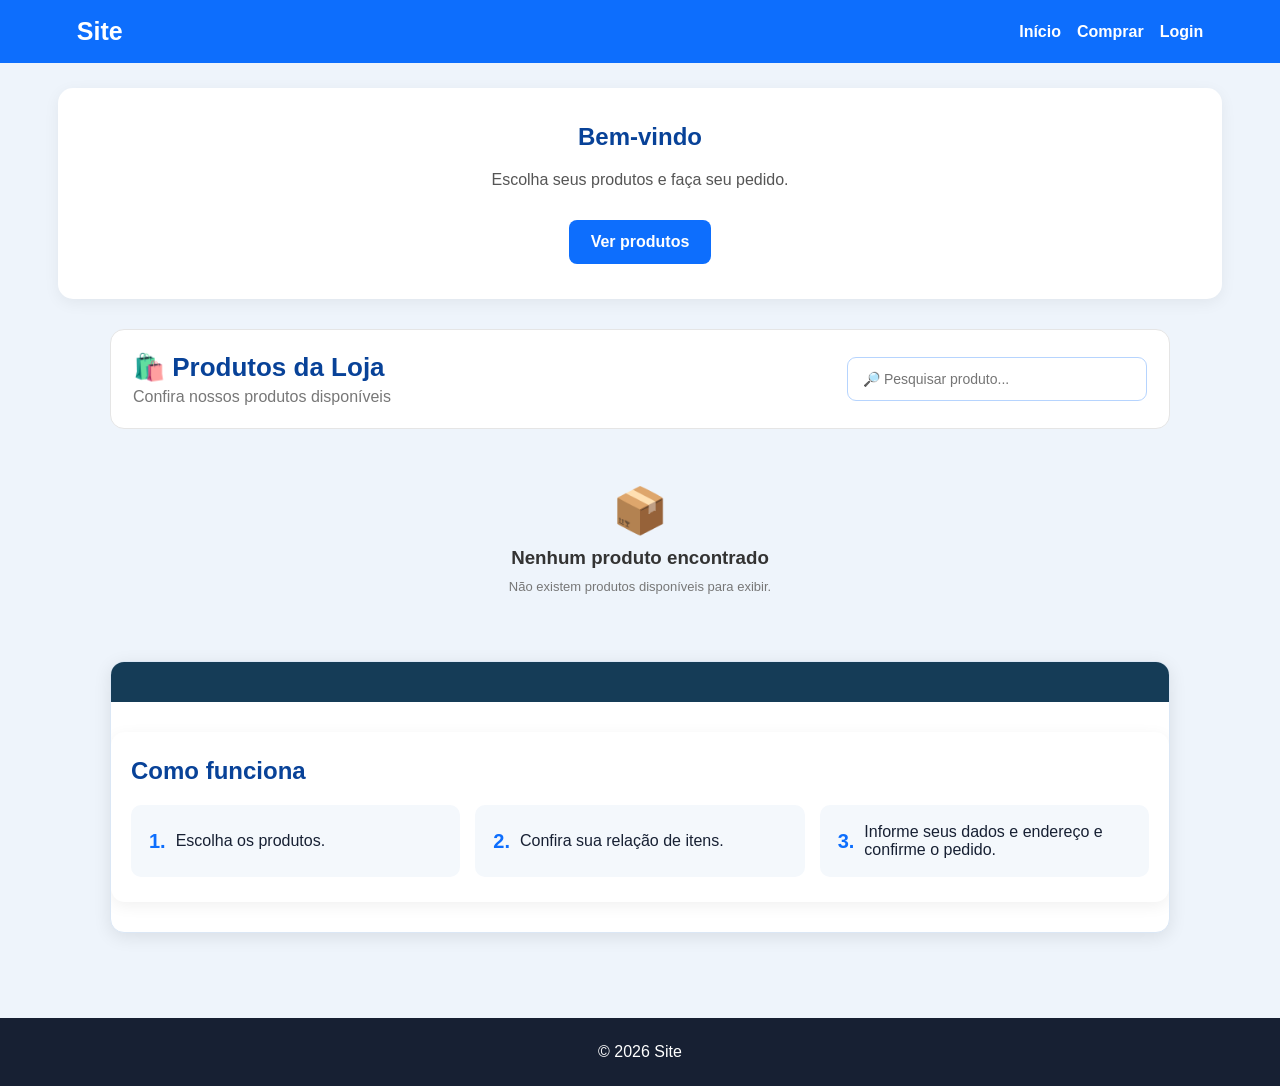
<file: site offical/index.html>
<!DOCTYPE html>
<html lang="pt-BR">
<head>
    <meta charset="UTF-8">
    <meta name="viewport" content="width=device-width, initial-scale=1.0">
    <title>Site</title>
    <link rel="stylesheet" href="site.css">
</head>
<body>

<header class="cabecalho">
    <h1>Site</h1>
    <nav>
        <a href="index.html">Início</a>
        <a href="comprar.html">Comprar</a>
        <a href="login.html">Login</a>
    </nav>
</header>

<main>
    <section class="hero">
        <h2>Bem-vindo</h2>
        <p>Escolha seus produtos e faça seu pedido.</p>
        <a class="botao" href="#produtos">Ver produtos</a>
    </section>

    <section class="loja-container" id="produtos">
        <section class="area-produtos">
            <div class="cabecalho-produtos">
                <div>
                    <h2>🛍️ Produtos da Loja</h2>
                    <p>Confira nossos produtos disponíveis</p>
                </div>
                <div class="pesquisa-produtos">
                    <input type="text" id="pesquisaProdutosLoja" placeholder="🔎 Pesquisar produto..." autocomplete="off">
                </div>
            </div>

            <div id="listaProdutosLoja" class="lista-produtos-loja"></div>
        </section>

        <section class="relacao-itens">
            <div class="titulo-relacao">
                <div>
                    
                </div>
            </div>


    <section class="informacoes">
        <h2>Como funciona</h2>
        <div class="grade-info">
            <article><strong>1.</strong><span>Escolha os produtos.</span></article>
            <article><strong>2.</strong><span>Confira sua relação de itens.</span></article>
            <article><strong>3.</strong><span>Informe seus dados e endereço e confirme o pedido.</span></article>
        </div>
    </section>
</main>

<footer>© 2026 Site</footer>

<script src="produtos-loja.js"></script>
</body>
</html>
</file>
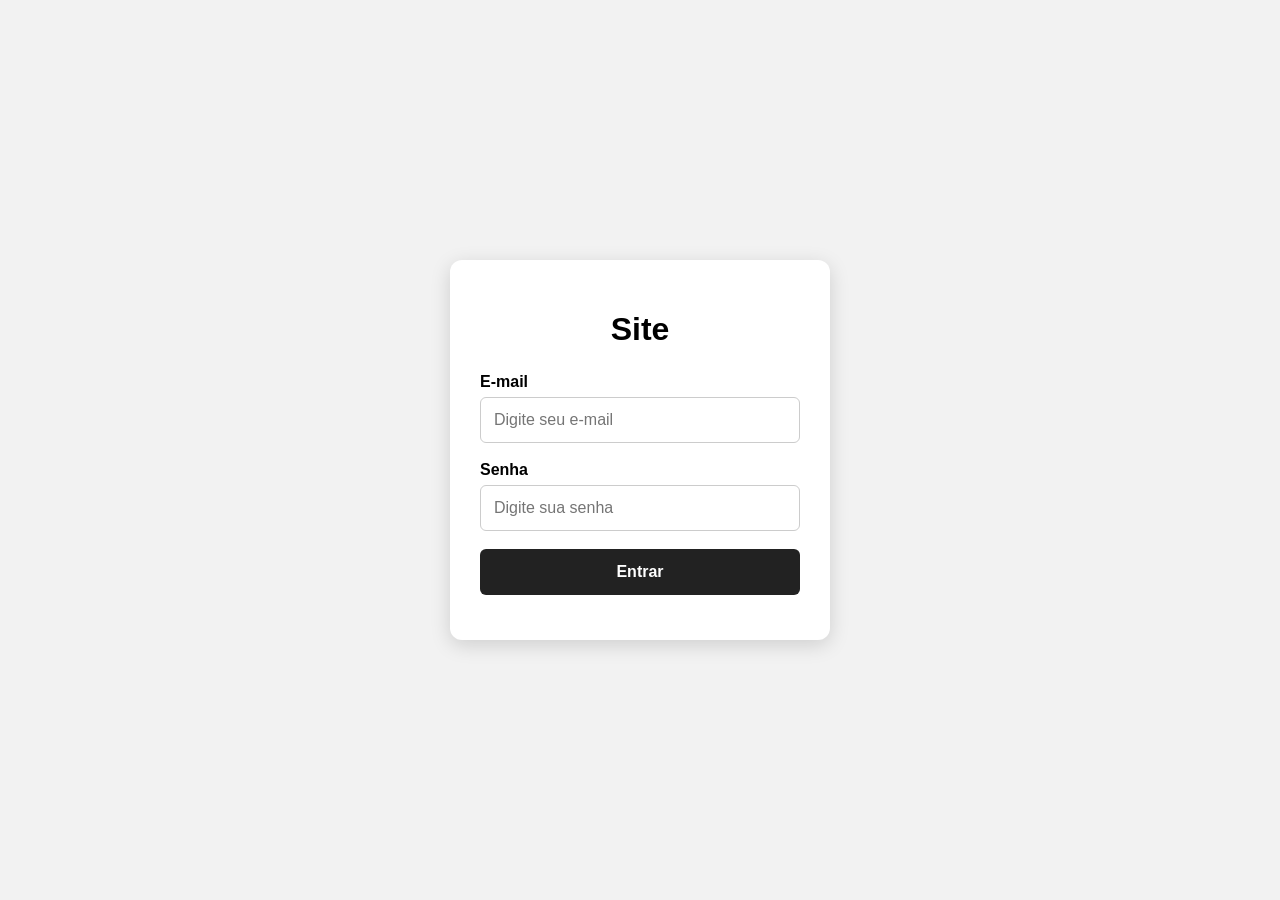
<file: site offical/admin.html>
<!DOCTYPE html>
<html lang="pt-BR">

<head>

    <meta charset="UTF-8">

    <meta
        name="viewport"
        content="width=device-width, initial-scale=1.0"
    >

    <title>Gerenciador de Estoque - Site</title>

    <style>

        * {
            box-sizing: border-box;
        }

        body {
            margin: 0;
            font-family: Arial, sans-serif;
            background: #f3f3f3;
            color: #222;
        }

        header {
            background: #222;
            color: white;
            padding: 20px;
        }

        header h1 {
            margin: 0;
        }

        .container {
            width: 95%;
            max-width: 1200px;
            margin: 25px auto;
        }

        .resumo {
            display: grid;
            grid-template-columns:
                repeat(auto-fit, minmax(200px, 1fr));
            gap: 15px;
            margin-bottom: 25px;
        }

        .resumo-card {
            background: white;
            padding: 20px;
            border-radius: 10px;
            box-shadow: 0 2px 8px rgba(0,0,0,.08);
        }

        .resumo-card h3 {
            margin-top: 0;
            color: #666;
        }

        .resumo-card strong {
            font-size: 28px;
        }

        .card {
            background: white;
            padding: 25px;
            border-radius: 10px;
            margin-bottom: 25px;
            box-shadow: 0 2px 8px rgba(0,0,0,.08);
        }

        .card h2 {
            margin-top: 0;
        }

        .form-grid {
            display: grid;
            grid-template-columns:
                repeat(auto-fit, minmax(220px, 1fr));
            gap: 15px;
        }

        .campo {
            display: flex;
            flex-direction: column;
        }

        .campo label {
            font-weight: bold;
            margin-bottom: 6px;
        }

        .campo input,
        .campo textarea {
            padding: 11px;
            border: 1px solid #ccc;
            border-radius: 6px;
            font-size: 15px;
            font-family: Arial, sans-serif;
        }

        .campo input:focus,
        .campo textarea:focus {
            outline: none;
            border-color: #155f91;
        }

        .campo textarea {
            resize: vertical;
            min-height: 90px;
        }

        .botoes {
            display: flex;
            gap: 10px;
            margin-top: 20px;
            flex-wrap: wrap;
        }

        button {
            border: none;
            border-radius: 6px;
            padding: 11px 18px;
            font-weight: bold;
            cursor: pointer;
        }

        button:hover {
            opacity: .85;
        }

        .btn-salvar {
            background: #222;
            color: white;
        }

        .btn-limpar {
            background: #ddd;
            color: #222;
        }

        .btn-editar {
            background: #444;
            color: white;
        }

        .btn-excluir {
            background: #b00020;
            color: white;
        }

        #mensagem {
            margin-top: 15px;
            font-weight: bold;
        }

        /* PRODUTOS */

        .produtos {
            display: grid;
            grid-template-columns:
                repeat(auto-fill, minmax(260px, 1fr));
            gap: 20px;
        }

        .produto {
            border: 1px solid #ddd;
            border-radius: 10px;
            overflow: hidden;
            background: white;
        }

        .produto-imagem {
            width: 100%;
            height: 180px;
            object-fit: cover;
            background: #eee;
        }

        .produto-sem-imagem {
            height: 180px;
            display: flex;
            align-items: center;
            justify-content: center;
            background: #eee;
            color: #777;
            font-size: 18px;
        }

        .produto-info {
            padding: 15px;
        }

        .produto-info h3 {
            margin-top: 0;
        }

        .preco {
            font-size: 20px;
            font-weight: bold;
        }

        .estoque {
            margin-top: 8px;
            font-weight: bold;
        }

        .estoque-baixo {
            color: #b00020;
        }

        .estoque-ok {
            color: #168000;
        }

        .observacao {
            margin-top: 10px;
            padding: 10px;
            background: #f5f5f5;
            border-radius: 6px;
            font-size: 14px;
        }

        .produto-botoes {
            display: flex;
            gap: 8px;
            margin-top: 15px;
        }

        .produto-botoes button {
            flex: 1;
        }

        .vazio {
            text-align: center;
            color: #777;
            padding: 30px;
        }

        /* RELAÇÃO */

        .cabecalho-relacao-produtos {
            display: flex;
            justify-content: space-between;
            align-items: center;
            gap: 20px;
            margin-bottom: 20px;
        }

        .cabecalho-relacao-produtos h2 {
            margin: 0 0 6px;
        }

        .cabecalho-relacao-produtos p {
            margin: 0;
            color: #777;
            font-size: 14px;
        }

        .acoes-relacao-produtos {
            display: flex;
            align-items: center;
            gap: 10px;
            flex: 1;
            justify-content: flex-end;
        }

        #pesquisaProduto {
            width: 100%;
            max-width: 500px;
            padding: 12px;
            border: 1px solid #ccc;
            border-radius: 6px;
            font-size: 14px;
            outline: none;
        }

        #pesquisaProduto:focus {
            border-color: #155f91;
        }

        #btnImprimirProdutos {
            background: #222;
            color: white;
            white-space: nowrap;
        }

        .relacao-produtos {
            width: 100%;
            overflow-x: auto;
        }

        .tabela-relacao-produtos {
            width: 100%;
            border-collapse: collapse;
        }

        .tabela-relacao-produtos th {
            background: #153c57;
            color: white;
            padding: 13px;
            text-align: left;
            white-space: nowrap;
        }

        .tabela-relacao-produtos td {
            padding: 12px;
            border-bottom: 1px solid #ddd;
            vertical-align: middle;
        }

        .tabela-relacao-produtos tr:hover {
            background: #f7f7f7;
        }

        .quantidade-estoque {
            font-weight: bold;
            text-align: center;
        }

        .situacao-disponivel {
            color: #168000;
            font-weight: bold;
        }

        .situacao-estoque-baixo {
            color: #c77700;
            font-weight: bold;
        }

        .situacao-sem-estoque {
            color: #b00020;
            font-weight: bold;
        }

        .relacao-vazia {
            text-align: center;
            padding: 45px 20px;
            border: 1px dashed #ccc;
            border-radius: 8px;
            color: #777;
        }

        .relacao-vazia-icone {
            font-size: 45px;
            margin-bottom: 10px;
        }

        .relacao-vazia h3 {
            margin: 0 0 8px;
            color: #333;
        }

        .relacao-vazia p {
            margin: 0;
        }

        /* IMPRESSÃO */

        @media print {

            body {
                background: white;
            }

            header {
                background: white;
                color: black;
                padding: 0;
                margin-bottom: 20px;
            }

            .container {
                width: 100%;
                max-width: none;
                margin: 0;
            }

            .resumo,
            #formularioProduto,
            .produtos,
            .acoes-relacao-produtos,
            .btn-editar,
            .btn-excluir {
                display: none !important;
            }

            .card {
                box-shadow: none;
                border: none;
                padding: 0;
                margin: 0;
            }

            .cabecalho-relacao-produtos {
                display: block;
                text-align: center;
                margin-bottom: 20px;
            }

            .cabecalho-relacao-produtos p {
                display: none;
            }

            .relacao-produtos {
                overflow: visible;
            }

            .tabela-relacao-produtos {
                width: 100%;
            }
        }

        /* CELULAR */

        @media (max-width: 700px) {

            .container {
                width: 94%;
            }

            .cabecalho-relacao-produtos {
                flex-direction: column;
                align-items: stretch;
            }

            .acoes-relacao-produtos {
                flex-direction: column;
                align-items: stretch;
            }

            #pesquisaProduto {
                max-width: none;
            }

            #btnImprimirProdutos {
                width: 100%;
            }

            .tabela-relacao-produtos {
                min-width: 700px;
            }
        }

        /* ==========================================
           PEDIDOS DOS CLIENTES
        ========================================== */
        .pedidos-admin { display:grid; gap:18px; }
        .acoes-pedidos { display:flex; justify-content:flex-end; gap:10px; flex-wrap:wrap; margin-bottom:18px; }
        .btn-atualizar-pedidos { background:#0d6efd; color:#fff; }
        .btn-apagar-pedidos { background:#b00020; color:#fff; }
        .pedido { background:#fff; border:1px solid #e1e7ef; border-left:5px solid #0d6efd; border-radius:14px; padding:20px; box-shadow:0 4px 16px rgba(0,0,0,.06); }
        .pedido-topo { display:flex; justify-content:space-between; align-items:flex-start; gap:15px; flex-wrap:wrap; padding-bottom:12px; border-bottom:1px solid #e5e7eb; }
        .pedido-topo h3 { margin:0; color:#084298; }
        .pedido-topo p { margin:7px 0 0; color:#555; }
        .status { display:inline-flex; align-items:center; padding:7px 12px; border-radius:999px; background:#fff3cd; color:#856404; font-weight:bold; }
        .grid { display:grid; grid-template-columns:repeat(2,minmax(0,1fr)); gap:16px; margin-top:16px; }
        .bloco { background:#f7f9fc; border:1px solid #e6ebf1; border-radius:10px; padding:15px; }
        .bloco h4 { margin:0 0 10px; color:#084298; }
        .bloco p { margin:7px 0; line-height:1.45; }
        .produto-linha { display:flex; justify-content:space-between; gap:15px; padding:9px 0; border-bottom:1px solid #ddd; }
        .produto-linha:last-child { border-bottom:0; }
        .total { display:flex; justify-content:flex-end; gap:8px; margin-top:14px; font-size:20px; color:#084298; }
        .observacao { white-space:pre-wrap; line-height:1.5; }
        .vazio { text-align:center; background:#f7f9fc; border:1px dashed #cbd5e1; padding:40px; border-radius:12px; color:#777; }
        @media (max-width:700px) { .grid { grid-template-columns:1fr; } .acoes-pedidos { justify-content:stretch; } .acoes-pedidos button { width:100%; } }

    </style>

</head>

<body>

<header>

    <h1>
        Gerenciador de Estoque
    </h1>

</header>

<main class="container">

    <!-- RESUMO -->

    <section class="resumo">

        <div class="resumo-card">

            <h3>
                Produtos
            </h3>

            <strong id="totalProdutos">
                0
            </strong>

        </div>

        <div class="resumo-card">

            <h3>
                Unidades em estoque
            </h3>

            <strong id="totalEstoque">
                0
            </strong>

        </div>

        <div class="resumo-card">

            <h3>
                Valor do estoque
            </h3>

            <strong id="valorEstoque">
                R$ 0,00
            </strong>

        </div>

    </section>


    <!-- FORMULÁRIO -->

    <section
        class="card"
        id="formularioProduto"
    >

        <h2 id="tituloFormulario">
            Adicionar produto
        </h2>

        <form id="formProduto">

            <input
                type="hidden"
                id="produtoId"
            >

            <div class="form-grid">

                <div class="campo">

                    <label for="nomeProduto">
                        Nome do produto
                    </label>

                    <input
                        type="text"
                        id="nomeProduto"
                        placeholder="Ex.: Caixa de Papelão"
                        required
                    >

                </div>

                <div class="campo">

                    <label for="precoProduto">
                        Preço
                    </label>

                    <input
                        type="number"
                        id="precoProduto"
                        min="0"
                        step="0.01"
                        placeholder="0,00"
                        required
                    >

                </div>

                <div class="campo">

                    <label for="estoqueProduto">
                        Estoque
                    </label>

                    <input
                        type="number"
                        id="estoqueProduto"
                        min="0"
                        step="1"
                        placeholder="0"
                        required
                    >

                </div>

                <div class="campo">

                    <label for="imagemProduto">
                        Imagem
                    </label>

                    <input
                        type="text"
                        id="imagemProduto"
                        placeholder="exemplo.jpg"
                    >

                </div>

                <div
                    class="campo"
                    style="grid-column:1 / -1;"
                >

                    <label for="observacaoProduto">
                        Observação
                    </label>

                    <textarea
                        id="observacaoProduto"
                        placeholder="Digite uma observação sobre o produto..."
                    ></textarea>

                </div>

            </div>

            <div class="botoes">

                <button
                    type="submit"
                    class="btn-salvar"
                >
                    💾 Salvar produto
                </button>

                <button
                    type="button"
                    class="btn-limpar"
                    id="btnLimpar"
                >
                    🧹 Limpar
                </button>

            </div>

            <div id="mensagem"></div>

        </form>

    </section>


    <!-- PRODUTOS CADASTRADOS -->

    <section class="card">

        <h2>
            📦 Produtos cadastrados
        </h2>

        <div
            id="listaProdutos"
            class="produtos"
        ></div>

    </section>


    <!-- RELAÇÃO -->

    <section
        class="card"
        id="secaoRelacaoProdutos"
    >

        <div class="cabecalho-relacao-produtos">

            <div>

                <h2>
                    📋 Relação de Produtos da Loja
                </h2>

                <p>
                    Produtos cadastrados no estoque
                </p>

            </div>

            <div class="acoes-relacao-produtos">

                <input
                    type="text"
                    id="pesquisaProduto"
                    placeholder="🔎 Pesquisar produto..."
                    autocomplete="off"
                >

                <button
                    type="button"
                    id="btnImprimirProdutos"
                    class="btn-salvar"
                >
                    🖨️ Imprimir relação
                </button>

            </div>

        </div>

        <div
            id="relacaoProdutos"
            class="relacao-produtos"
        ></div>

    </section>


    <!-- ==========================================
         PEDIDOS DOS CLIENTES
    ========================================== -->
    <section class="card" id="secaoPedidos">
        <div class="cabecalho-relacao-produtos">
            <div>
                <h2>🛒 Pedidos dos clientes</h2>
                <p>Veja produtos, cliente, endereço, pagamento e observações.</p>
            </div>
        </div>

        <div class="acoes-pedidos">
            <button type="button" id="atualizar" class="btn-atualizar-pedidos">🔄 Atualizar pedidos</button>
            <button type="button" id="limpar" class="btn-apagar-pedidos">🗑️ Apagar todos os pedidos</button>
        </div>

        <div id="listaPedidos" class="pedidos-admin"></div>
    </section>

</main>

<script src="estoque.js"></script>
<script src="admin.js"></script>

</body>

</html>
</file>
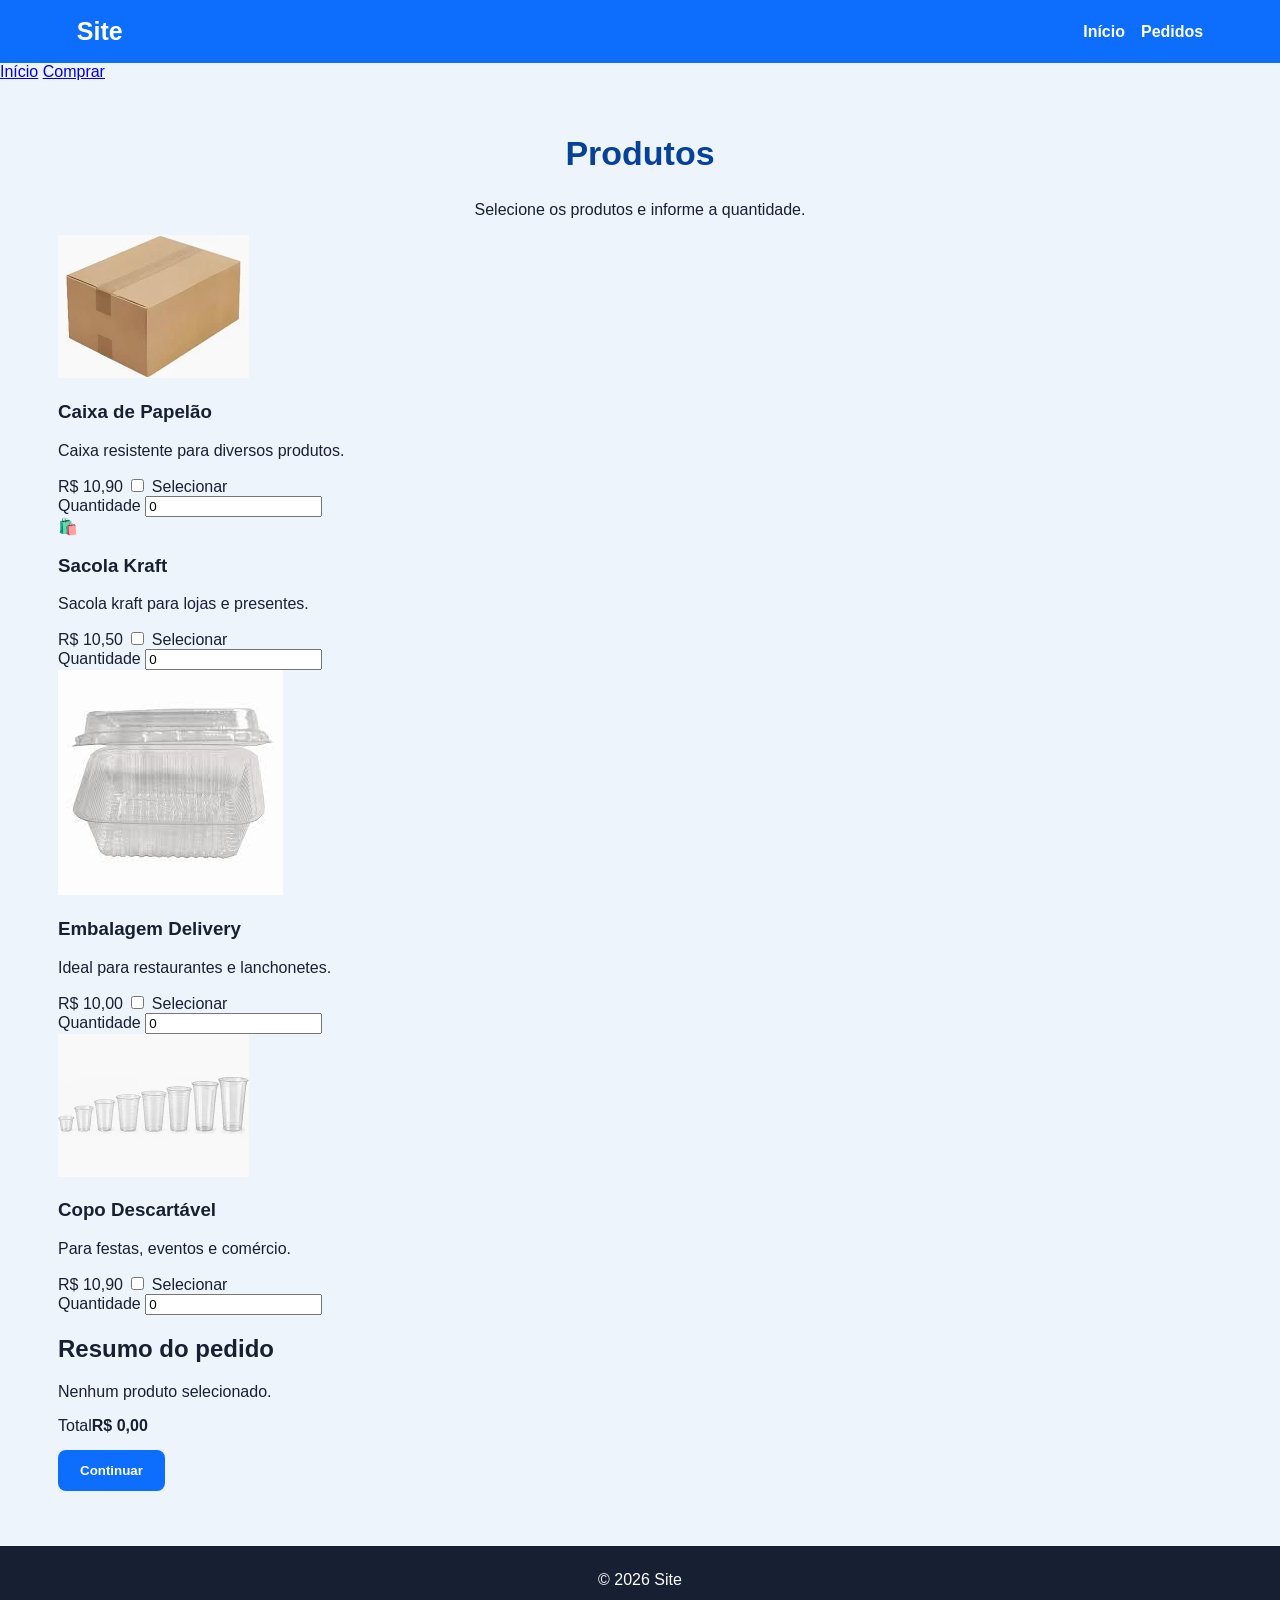
<file: site offical/comprar.html>
<!DOCTYPE html>
<html lang="pt-BR">
<head>
<meta charset="UTF-8">
<meta name="viewport" content="width=device-width, initial-scale=1.0">
<title>Site</title>
<link rel="stylesheet" href="comprar.css">
</head>
<body>
<header class="cabecalho">
  <h1>Site</h1>
  <nav><a href="index.html">Início</a><a href="admin.html">Pedidos</a></nav>
</header><header>
  <nav>

    
            <a href="index.html">Início</a>
            <a href="comprar.html">Comprar</a>

            <!-- NÃO COLOCAR PEDIDOS AQUI -->
        </nav>
</header>

<main>
<section class="titulo">
  <h2>Produtos</h2>
  <p>Selecione os produtos e informe a quantidade.</p>
</section>

<section id="produtos" class="produtos"></section>

<section class="resumo">
  <h2>Resumo do pedido</h2>
  <div id="listaResumo"><p class="vazio">Nenhum produto selecionado.</p></div>
  <div class="total"><span>Total</span><strong>R$ <span id="total">0,00</span></strong></div>
  <button id="continuar" class="botao" type="button">Continuar</button>
</section>
</main>
<footer>© 2026 Site</footer>
<script src="comprar.js"></script>
</body><header class="topo">
    <div class="container topo-conteudo">

            <!-- NÃO COLOCAR PEDIDOS AQUI -->
        </nav>

    </div>
</header><body></body>
</html>
</file>
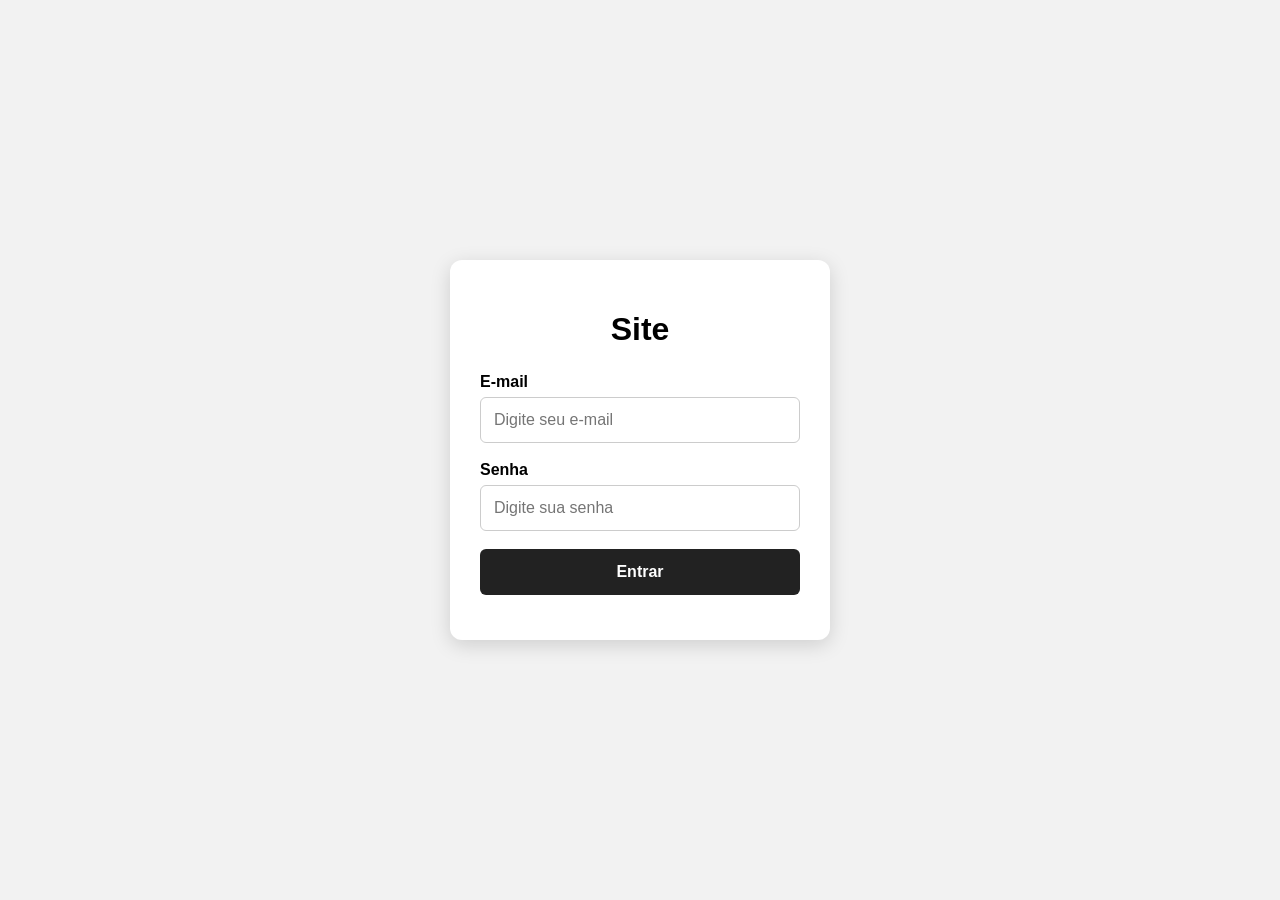
<file: site offical/estoque.html>
<!DOCTYPE html>
<html lang="pt-BR">
<head><meta charset="UTF-8"><meta name="viewport" content="width=device-width,initial-scale=1.0"><title>Site</title></head>
<body>
<script>window.location.href="admin.html";</script>
<p>Redirecionando...</p>
</body>
</html>
</file>
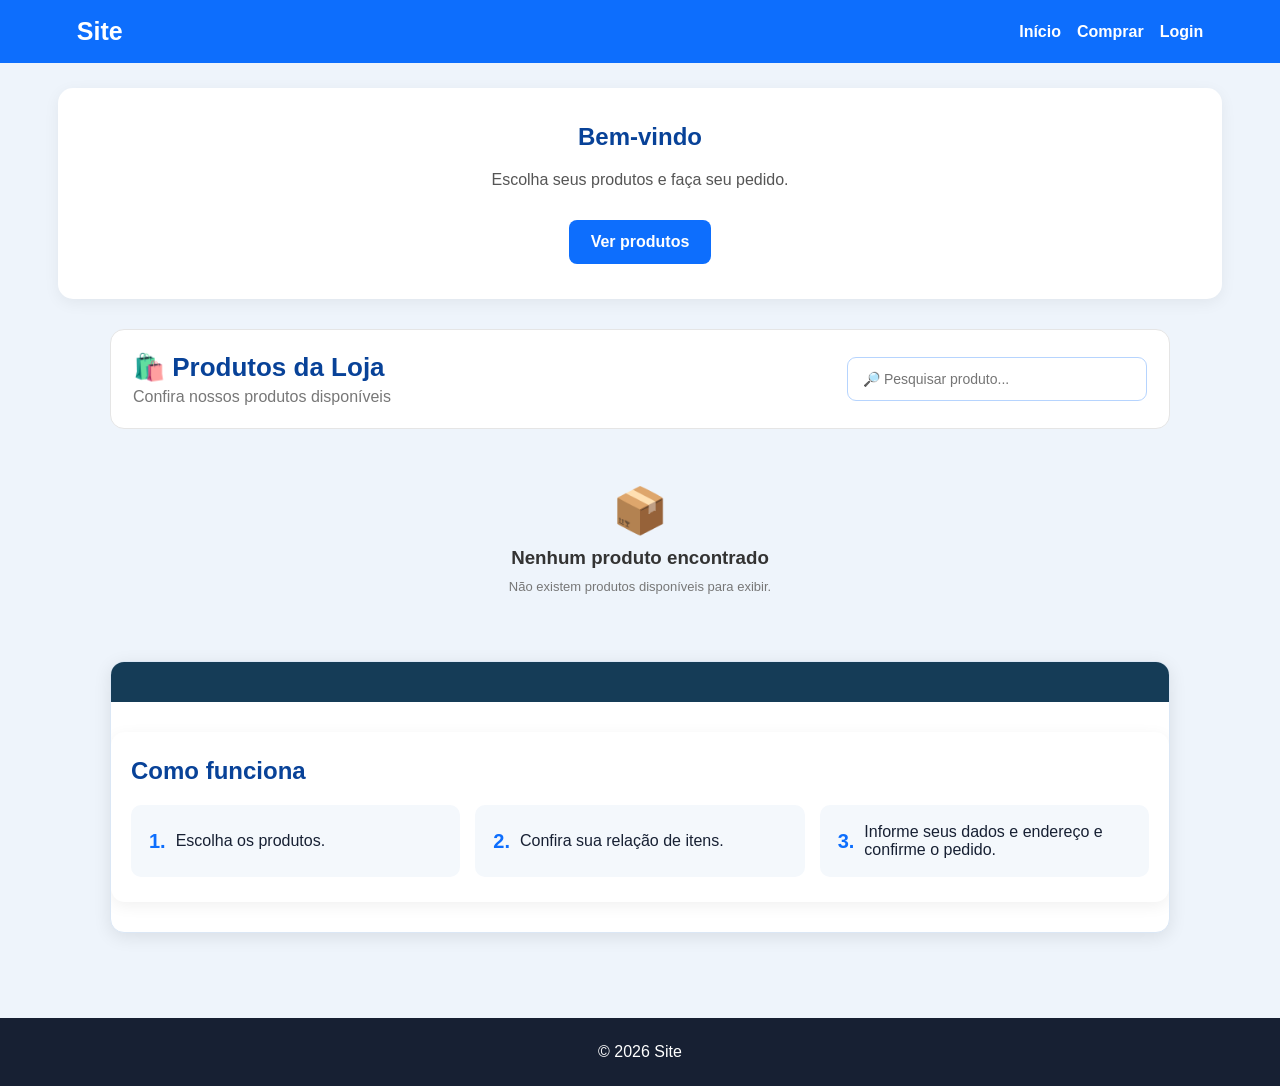
<file: site offical/finalizacao.html>
<!DOCTYPE html>
<html lang="pt-BR">
<head>
<meta charset="UTF-8">
<meta name="viewport" content="width=device-width, initial-scale=1.0">
<title>Site</title>
<link rel="stylesheet" href="finalizacao.css">
</head>
<body>
<header class="cabecalho">
  <h1>Site</h1>
  <a href="comprar.html">← Voltar</a>
</header>

<main>
<section class="card">
  <h2>Finalizar pedido</h2>
  <p>Preencha os dados para entrega.</p>

  <form id="pedidoForm">
    <label>Nome completo<input id="nome" required></label>
    <label>Telefone<input id="telefone" required></label>
    <label>Endereço<input id="endereco" required placeholder="Rua, avenida..."></label>
    <div class="duas-colunas">
      <label>Número<input id="numero" required></label>
      <label>Complemento<input id="complemento"></label>
    </div>
    <div class="duas-colunas">
      <label>Bairro<input id="bairro" required></label>
      <label>Cidade<input id="cidade" required></label>
    </div>
    <label>CEP<input id="cep" inputmode="numeric"></label>
    <label>Observação do pedido<textarea id="observacao" rows="4" placeholder="Ex.: deixar na portaria..."></textarea></label>

    <fieldset>
      <legend>Forma de pagamento</legend>
      <label class="radio"><input type="radio" name="pagamento" value="Pix" required> Pix</label>
      <label class="radio"><input type="radio" name="pagamento" value="Dinheiro"> Dinheiro</label>
      <label class="radio"><input type="radio" name="pagamento" value="Cartão"> Cartão</label>
    </fieldset>

    <div id="resumoFinal" class="resumo-final"></div>
    <button class="botao" type="submit">Confirmar pedido</button>
  </form>
</section>
</main>
<footer>© 2026 Site</footer>
<script src="finalizacao.js"></script>
</body>
</html>
</file>
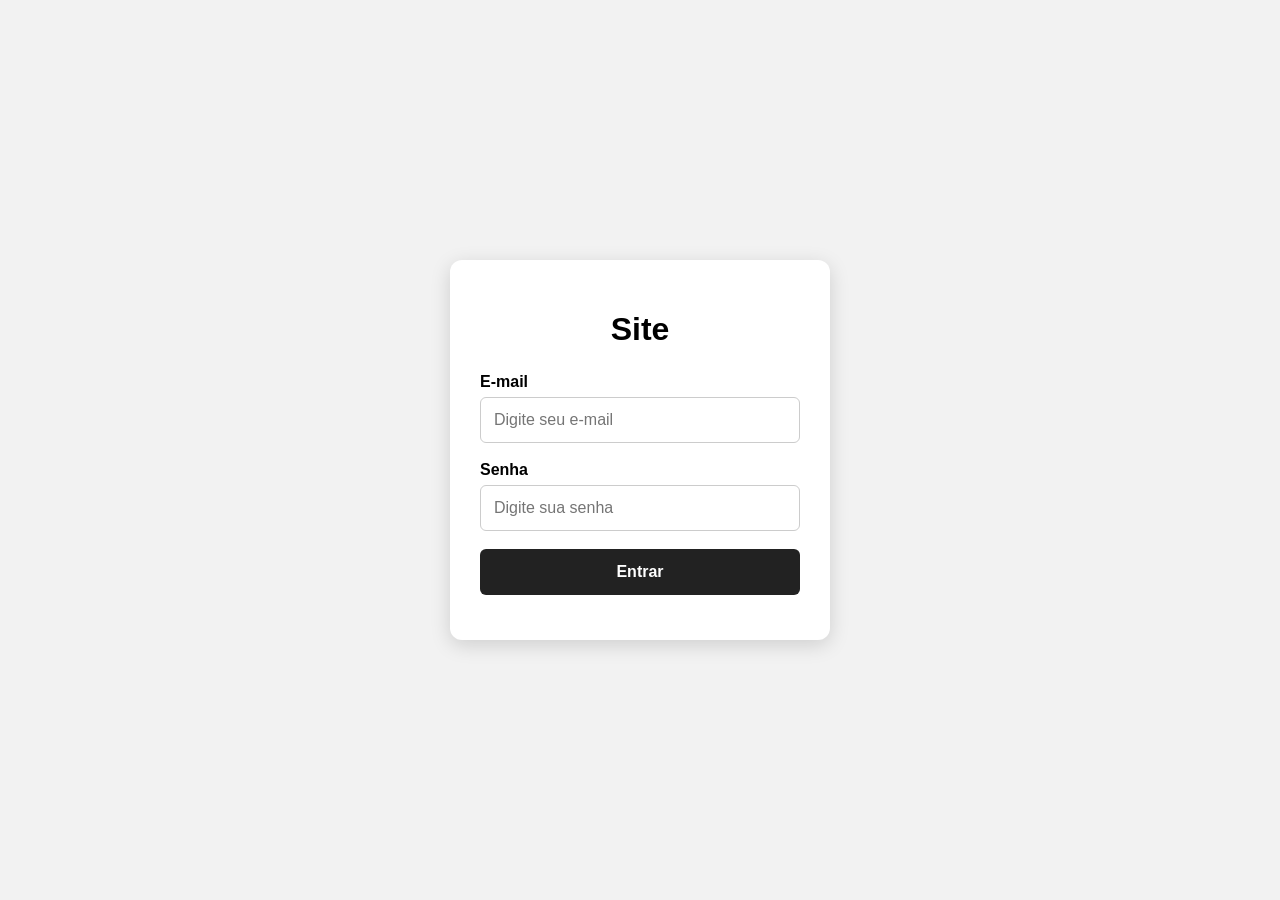
<file: site offical/login.html>
<!DOCTYPE html>
<html lang="pt-BR">
<head>
    <meta charset="UTF-8">
    <meta name="viewport" content="width=device-width, initial-scale=1.0">

    <title>Login - Site</title>

    <style>
        * {
            box-sizing: border-box;
        }

        body {
            margin: 0;
            min-height: 100vh;
            font-family: Arial, sans-serif;
            background: #f2f2f2;

            display: flex;
            justify-content: center;
            align-items: center;
        }

        .login {
            width: 90%;
            max-width: 380px;
            background: white;
            padding: 30px;
            border-radius: 12px;
            box-shadow: 0 5px 20px rgba(0,0,0,.15);
        }

        h1 {
            text-align: center;
            margin-bottom: 25px;
        }

        label {
            display: block;
            margin-bottom: 6px;
            font-weight: bold;
        }

        input {
            width: 100%;
            padding: 13px;
            margin-bottom: 18px;
            border: 1px solid #ccc;
            border-radius: 6px;
            font-size: 16px;
        }

        button {
            width: 100%;
            padding: 14px;
            border: 0;
            border-radius: 6px;
            background: #222;
            color: white;
            font-size: 16px;
            font-weight: bold;
            cursor: pointer;
        }

        button:hover {
            background: #444;
        }

        #mensagem {
            text-align: center;
            margin-top: 15px;
            font-weight: bold;
        }
    </style>
</head>

<body>

<div class="login">

    <h1>Site</h1>

    <form id="loginForm">

        <label for="email">E-mail</label>

        <input
            type="email"
            id="email"
            placeholder="Digite seu e-mail"
            required
        >

        <label for="senha">Senha</label>

        <input
            type="password"
            id="senha"
            placeholder="Digite sua senha"
            required
        >

        <button type="submit">
            Entrar
        </button>

        <div id="mensagem"></div>

    </form>

</div>


<script>

document.getElementById("loginForm").addEventListener("submit", function(event) {

    event.preventDefault();

    const email = document.getElementById("email").value.trim().toLowerCase();
    const senha = document.getElementById("senha").value.trim();

    const mensagem = document.getElementById("mensagem");


    // =====================================
    // LOGIN ADMINISTRADOR
    // =====================================

    if (
        email === "admin@shalom.com" &&
        senha === "123456"
    ) {

        localStorage.clear();

        localStorage.setItem(
            "tipoUsuario",
            "admin"
        );

        localStorage.setItem(
            "usuarioLogado",
            "admin@shalom.com"
        );

        localStorage.setItem(
            "nomeUsuario",
            "Administrador"
        );

        // Abre o painel
        window.location.href = "./admin.html";

        return;
    }


    // =====================================
    // LOGIN CLIENTE
    // =====================================

    let usuarios = [];

    try {

        usuarios = JSON.parse(
            localStorage.getItem("usuariosShalom")
        ) || [];

    } catch (erro) {

        usuarios = [];

    }


    const cliente = usuarios.find(function(usuario) {

        return (
            usuario.email &&
            usuario.senha &&
            usuario.email.toLowerCase() === email &&
            usuario.senha === senha
        );

    });


    if (cliente) {

        localStorage.setItem(
            "tipoUsuario",
            "cliente"
        );

        localStorage.setItem(
            "usuarioLogado",
            cliente.email
        );

        localStorage.setItem(
            "usuarioNome",
            cliente.nome || "Cliente"
        );

        localStorage.setItem(
            "clienteNome",
            cliente.nome || "Cliente"
        );

        window.location.href = "./index.html";

        return;
    }


    // =====================================
    // LOGIN INCORRETO
    // =====================================

    mensagem.textContent =
        "E-mail ou senha incorretos.";

    mensagem.style.color = "red";

});

</script>

</body>
</html>
</file>
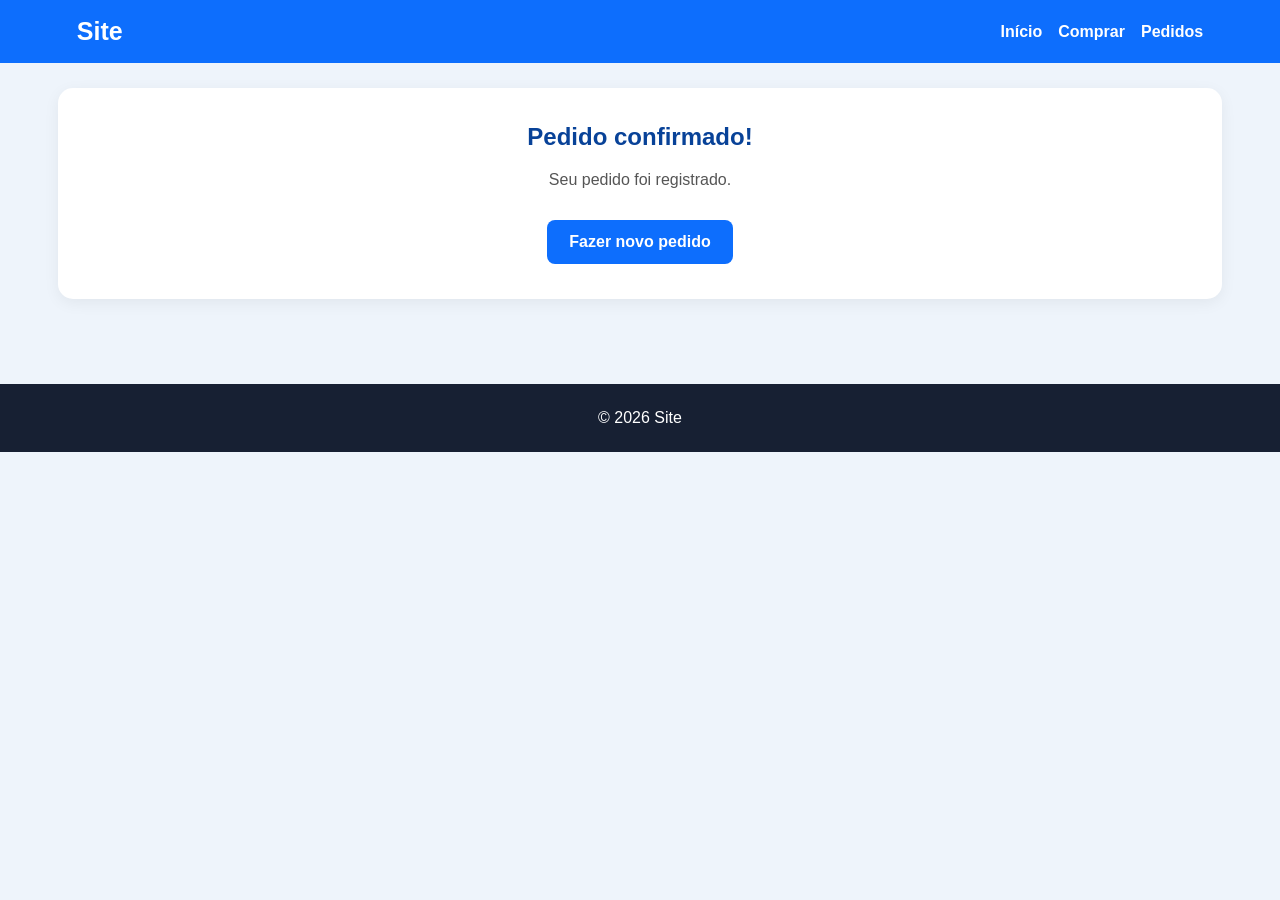
<file: site offical/pedido-confirmado.html>
<!DOCTYPE html>
<html lang="pt-BR">
<head><meta charset="UTF-8"><meta name="viewport" content="width=device-width,initial-scale=1.0"><title>Site</title><link rel="stylesheet" href="site.css"></head>
<body>
<header class="cabecalho"><h1>Site</h1><nav><a href="index.html">Início</a><a href="comprar.html">Comprar</a><a href="admin.html">Pedidos</a></nav></header>
<main><section class="hero"><h2>Pedido confirmado!</h2><p id="mensagem">Seu pedido foi registrado.</p><a class="botao" href="comprar.html">Fazer novo pedido</a></section></main>
<footer>© 2026 Site</footer>
<script>
try{
 const p=JSON.parse(localStorage.getItem("ultimoPedido")||"null");
 if(p) document.getElementById("mensagem").textContent="Pedido #"+p.id+" registrado com sucesso.";
}catch{}
</script>
</body>
</html>
</file>
<file: site offical/site.css>
* { box-sizing: border-box; }
html { scroll-behavior: smooth; }
body { margin: 0; font-family: Arial, sans-serif; background: #eef4fb; color: #172033; }

.cabecalho { width: 100%; background: #0d6efd; color: #fff; padding: 17px 6%; display: flex; align-items: center; justify-content: space-between; gap: 20px; }
.cabecalho h1 { margin: 0; font-size: 25px; }
.cabecalho nav { display: flex; align-items: center; gap: 16px; }
.cabecalho a { color: #fff; text-decoration: none; font-weight: bold; }
.cabecalho a:hover { text-decoration: underline; }

main { width: 100%; max-width: 1200px; margin: 0 auto; padding: 25px 18px; }
.hero { background: #fff; border-radius: 15px; padding: 35px; margin-bottom: 30px; text-align: center; box-shadow: 0 4px 16px rgba(0,0,0,.06); }
.hero h2 { margin-top: 0; color: #084298; }
.hero p { color: #555; }
.botao { display: inline-block; padding: 13px 22px; margin-top: 15px; border: 0; border-radius: 8px; background: #0d6efd; color: #fff; text-decoration: none; font-weight: bold; cursor: pointer; }
.botao:hover { background: #084298; }

.loja-container { width: 100%; max-width: 1100px; margin: 30px auto; padding: 0 20px; display: flex; flex-direction: column; gap: 30px; }
.area-produtos { width: 100%; min-width: 0; }
.cabecalho-produtos { width: 100%; background: #fff; padding: 22px; border-radius: 14px; border: 1px solid #e5e5e5; margin-bottom: 20px; display: flex; align-items: center; justify-content: space-between; gap: 20px; }
.cabecalho-produtos h2 { margin: 0 0 5px; font-size: 26px; color: #084298; }
.cabecalho-produtos p { margin: 0; color: #777; }
.pesquisa-produtos { width: 300px; max-width: 100%; flex-shrink: 0; }
.pesquisa-produtos input { width: 100%; padding: 13px 15px; border: 1px solid #b6d4fe; border-radius: 9px; font-size: 14px; outline: none; background: #fff; }
.pesquisa-produtos input:focus { border-color: #0d6efd; box-shadow: 0 0 0 2px rgba(13,110,253,.10); }

.lista-produtos-loja { width: 100%; display: grid; grid-template-columns: repeat(3, minmax(0, 1fr)); gap: 20px; align-items: stretch; }
.produto-card-loja { width: 100%; min-width: 0; background: #fff; border: 1px solid #dbe7f5; border-radius: 12px; overflow: hidden; display: flex; flex-direction: column; box-shadow: 0 3px 12px rgba(0,0,0,.07); transition: transform .2s, box-shadow .2s; }
.produto-card-loja:hover { transform: translateY(-3px); box-shadow: 0 7px 20px rgba(0,0,0,.12); }
.imagem-container-produto { width: 100%; height: 190px; background: #f5f5f5; display: flex; align-items: center; justify-content: center; overflow: hidden; flex-shrink: 0; }
.imagem-produto-loja { width: 100%; height: 100%; object-fit: contain; }
.sem-imagem-produto { font-size: 55px; color: #aaa; }
.produto-conteudo { padding: 16px; display: flex; flex-direction: column; flex: 1; }
.produto-conteudo h3 { margin: 0 0 10px; font-size: 18px; color: #172033; }
.preco-produto { font-size: 21px; font-weight: bold; color: #0d6efd; margin-bottom: 8px; }
.estoque-produto { font-size: 13px; margin-bottom: 10px; color: #168000; }
.observacao-produto { padding: 9px; background: #f4f7fa; border-radius: 7px; font-size: 13px; margin-bottom: 12px; color: #555; }
.acoes-produto { margin-top: auto; }
.btn-produto { width: 100%; padding: 12px; border: none; border-radius: 7px; background: #155f91; color: #fff; font-weight: bold; cursor: pointer; transition: .2s; }
.btn-produto:hover { background: #0e4c76; }
.btn-produto.indisponivel { background: #aaa; cursor: not-allowed; }
.estoque-indisponivel { color: #c62828; font-weight: bold; }
.estoque-baixo { color: #d68b00; font-weight: bold; }
.estoque-disponivel { color: #168000; font-weight: bold; }

.relacao-itens { width: 100%; background: #fff; border: 1px solid #dbe7f5; border-radius: 14px; overflow: hidden; box-shadow: 0 4px 18px rgba(0,0,0,.09); }
.titulo-relacao { padding: 20px; background: #153c57; color: #fff; }
.titulo-relacao h2 { margin: 0 0 5px; font-size: 21px; }
.titulo-relacao span { font-size: 13px; opacity: .85; }

.lista-carrinho { width: 100%; padding: 15px; display: grid; grid-template-columns: repeat(3, minmax(0, 1fr)); gap: 15px; }
.item-carrinho { width: 100%; display: flex; flex-direction: column; align-items: stretch; gap: 10px; padding: 15px; border: 1px solid #e1e5e8; border-radius: 10px; background: #fff; box-sizing: border-box; min-width: 0; }
.item-carrinho:hover { border-color: #b6d4fe; box-shadow: 0 4px 12px rgba(0,0,0,.06); }
.item-carrinho-imagem { width: 100%; height: 140px; flex-shrink: 0; border-radius: 8px; object-fit: contain; background: #f3f3f3; }
.item-carrinho-info { width: 100%; min-width: 0; }
.item-carrinho-info strong { display: block; font-size: 14px; margin-bottom: 5px; }
.item-carrinho-preco { font-size: 13px; color: #555; }
.controle-quantidade { display: flex; align-items: center; gap: 6px; margin-top: 8px; }
.controle-quantidade button { width: 30px; height: 30px; padding: 0; border: 1px solid #ccc; background: #fff; border-radius: 6px; cursor: pointer; font-weight: bold; }
.controle-quantidade span { min-width: 24px; text-align: center; font-weight: bold; }
.btn-remover-item { border: none; background: #fff1f1; color: #c62828; cursor: pointer; font-size: 16px; padding: 7px 10px; border-radius: 6px; align-self: flex-end; }
.btn-remover-item:hover { background: #ffe0e0; }
.carrinho-vazio { grid-column: 1 / -1; text-align: center; padding: 35px 15px; color: #777; }
.icone-carrinho { font-size: 45px; margin-bottom: 10px; }
.carrinho-vazio h3 { margin: 0 0 8px; color: #333; }
.carrinho-vazio p { margin: 0; font-size: 13px; line-height: 1.5; }
.total-pedido { width: 100%; border-top: 1px solid #ddd; padding: 18px; display: flex; justify-content: space-between; align-items: center; gap: 10px; }
.total-pedido span { font-size: 14px; color: #555; }
.total-pedido strong { font-size: 21px; color: #155f91; }
.btn-finalizar-pedido { width: calc(100% - 30px); margin: 0 15px 15px; padding: 13px; border: none; border-radius: 8px; background: #168000; color: #fff; font-weight: bold; cursor: pointer; font-size: 14px; }
.btn-finalizar-pedido:hover { background: #106500; }
.lista-produtos-loja > .sem-produtos { grid-column: 1 / -1; text-align: center; padding: 40px; background: #fff; border-radius: 12px; }

.informacoes { width: 100%; max-width: 1100px; margin: 30px auto; padding: 25px 20px; background: #fff; border-radius: 14px; box-shadow: 0 4px 16px rgba(0,0,0,.06); }
.informacoes h2 { margin-top: 0; color: #084298; }
.grade-info { display: grid; grid-template-columns: repeat(3, 1fr); gap: 15px; }
.grade-info article { padding: 18px; background: #f4f8fc; border-radius: 10px; display: flex; align-items: center; gap: 10px; }
.grade-info strong { color: #0d6efd; font-size: 20px; }
footer { text-align: center; background: #172033; color: #fff; padding: 25px; margin-top: 30px; }

@media (max-width: 900px) {
    .lista-produtos-loja { grid-template-columns: repeat(2, minmax(0, 1fr)); }
    .lista-carrinho { grid-template-columns: repeat(2, minmax(0, 1fr)); }
    .grade-info { grid-template-columns: 1fr; }
}
@media (max-width: 600px) {
    .cabecalho { flex-direction: column; gap: 10px; text-align: center; }
    .cabecalho nav { flex-wrap: wrap; justify-content: center; }
    main { padding: 18px 12px; }
    .loja-container { padding: 0 12px; margin-top: 15px; gap: 20px; }
    .cabecalho-produtos { flex-direction: column; align-items: stretch; padding: 18px; }
    .cabecalho-produtos h2 { font-size: 22px; }
    .pesquisa-produtos { width: 100%; }
    .lista-produtos-loja { grid-template-columns: 1fr; gap: 15px; }
    .lista-carrinho { grid-template-columns: 1fr; padding: 12px; }
    .item-carrinho-imagem { height: 150px; }
    .informacoes { padding: 20px 15px; }
}
</file>
<file: site offical/comprar.css>
/* ==========================================
   RESET
========================================== */

* {
    box-sizing: border-box;
}

html {
    scroll-behavior: smooth;
}

body {
    margin: 0;
    font-family: Arial, sans-serif;
    background: #eef4fb;
    color: #172033;
}


/* ==========================================
   CABEÇALHO
========================================== */

.cabecalho {
    width: 100%;

    background: #0d6efd;
    color: #ffffff;

    padding: 17px 6%;

    display: flex;
    align-items: center;
    justify-content: space-between;

    gap: 20px;
}

.cabecalho h1 {
    margin: 0;
    font-size: 25px;
}

.cabecalho nav {
    display: flex;
    align-items: center;
    gap: 16px;
}

.cabecalho a {
    color: #ffffff;
    text-decoration: none;
    font-weight: bold;
}

.cabecalho a:hover {
    text-decoration: underline;
}


/* ==========================================
   CONTEÚDO PRINCIPAL
========================================== */

main {
    width: 100%;
    max-width: 1200px;

    margin: 0 auto;

    padding: 25px 18px;
}


/* ==========================================
   TÍTULOS
========================================== */

.titulo {
    text-align: center;
}

.titulo h2 {
    font-size: 34px;
    color: #084298;
}


/* ==========================================
   HERO
========================================== */

.hero {
    background: #ffffff;

    border-radius: 15px;

    padding: 35px;

    margin-bottom: 30px;

    text-align: center;

    box-shadow:
        0 4px 16px rgba(0, 0, 0, 0.06);
}

.hero h2 {
    margin-top: 0;

    color: #084298;
}

.hero p {
    color: #555;
}


/* ==========================================
   BOTÕES
========================================== */

.botao {
    display: inline-block;

    padding: 13px 22px;

    margin-top: 15px;

    border: 0;

    border-radius: 8px;

    background: #0d6efd;

    color: #ffffff;

    text-decoration: none;

    font-weight: bold;

    cursor: pointer;
}

.botao:hover {
    background: #084298;
}


/* ==========================================
   ÁREA PRINCIPAL DA LOJA
   PRODUTOS EM CIMA
   RELAÇÃO DE ITENS EMBAIXO
========================================== */

.loja-container {
    width: 100%;
    max-width: 1100px;

    margin: 30px auto;

    padding: 0 20px;

    display: flex;

    flex-direction: column;

    gap: 30px;

    align-items: stretch;
}


/* ==========================================
   ÁREA DOS PRODUTOS
========================================== */

.area-produtos {
    width: 100%;

    min-width: 0;
}


/* ==========================================
   CABEÇALHO DOS PRODUTOS
========================================== */

.cabecalho-produtos {
    width: 100%;

    background: #ffffff;

    padding: 22px;

    border-radius: 14px;

    border: 1px solid #e5e5e5;

    margin-bottom: 20px;

    display: flex;

    align-items: center;

    justify-content: space-between;

    gap: 20px;
}

.cabecalho-produtos h2 {
    margin: 0 0 5px;

    font-size: 26px;

    color: #084298;
}

.cabecalho-produtos p {
    margin: 0;

    color: #777;
}


/* ==========================================
   PESQUISA DE PRODUTOS
========================================== */

.pesquisa-produtos {
    width: 300px;

    max-width: 100%;

    flex-shrink: 0;
}

.pesquisa-produtos input {
    width: 100%;

    padding: 13px 15px;

    border: 1px solid #b6d4fe;

    border-radius: 9px;

    font-size: 14px;

    outline: none;

    background: #ffffff;
}

.pesquisa-produtos input:focus {
    border-color: #0d6efd;

    box-shadow:
        0 0 0 2px rgba(13, 110, 253, 0.10);
}


/* ==========================================
   PRODUTOS LADO A LADO
========================================== */

.lista-produtos-loja {
    width: 100%;

    display: grid;

    grid-template-columns: repeat(3, minmax(0, 1fr));

    gap: 20px;

    align-items: stretch;
}



/* ==========================================
   CARD DO PRODUTO
========================================== */

.produto-card-loja {
    width: 100%;

    min-width: 0;

    background: #ffffff;

    border: 1px solid #dbe7f5;

    border-radius: 12px;

    overflow: hidden;

    display: flex;

    flex-direction: column;

    box-shadow:
        0 3px 12px rgba(0, 0, 0, 0.07);

    transition:
        transform 0.2s,
        box-shadow 0.2s;
}

.produto-card-loja:hover {
    transform: translateY(-3px);

    box-shadow:
        0 7px 20px rgba(0, 0, 0, 0.12);
}


/* ==========================================
   IMAGEM DO PRODUTO
========================================== */

.imagem-container-produto {
    width: 100%;

    height: 190px;

    background: #f5f5f5;

    display: flex;

    align-items: center;

    justify-content: center;

    overflow: hidden;

    flex-shrink: 0;
}

.imagem-produto-loja {
    width: 100%;

    height: 100%;

    object-fit: contain;
}

.sem-imagem-produto {
    font-size: 55px;

    color: #aaa;
}


/* ==========================================
   CONTEÚDO DO PRODUTO
========================================== */

.produto-conteudo {
    padding: 16px;

    display: flex;

    flex-direction: column;

    flex: 1;
}

.produto-conteudo h3 {
    margin: 0 0 10px;

    font-size: 18px;

    color: #172033;
}

.preco-produto {
    font-size: 21px;

    font-weight: bold;

    color: #0d6efd;

    margin-bottom: 8px;
}

.estoque-produto {
    font-size: 13px;

    margin-bottom: 10px;

    color: #168000;
}


/* ==========================================
   OBSERVAÇÃO DO PRODUTO
========================================== */

.observacao-produto {
    padding: 9px;

    background: #f4f7fa;

    border-radius: 7px;

    font-size: 13px;

    margin-bottom: 12px;

    color: #555;
}


/* ==========================================
   BOTÃO ADICIONAR AO PEDIDO
========================================== */

.btn-produto {
    width: 100%;

    padding: 12px;

    margin-top: auto;

    border: none;

    border-radius: 7px;

    background: #155f91;

    color: #ffffff;

    font-weight: bold;

    cursor: pointer;

    transition: 0.2s;
}

.btn-produto:hover {
    background: #0e4c76;
}

.btn-produto.indisponivel {
    background: #aaaaaa;

    cursor: not-allowed;
}


/* ==========================================
   RELAÇÃO DE ITENS
========================================== */

.relacao-itens {
    width: 100%;

    background: #ffffff;

    border: 1px solid #dbe7f5;

    border-radius: 14px;

    overflow: hidden;

    box-shadow:
        0 4px 18px rgba(0, 0, 0, 0.09);

    position: relative;

    top: 0;
}


/* ==========================================
   CABEÇALHO DA RELAÇÃO
========================================== */

.titulo-relacao {
    width: 100%;

    padding: 20px;

    background: #153c57;

    color: #ffffff;
}

.titulo-relacao h2 {
    margin: 0 0 5px;

    font-size: 21px;
}

.titulo-relacao span {
    font-size: 13px;

    opacity: 0.85;
}


/* ==========================================
   RELAÇÃO DE ITENS LADO A LADO
========================================== */

.lista-carrinho {
    width: 100%;

    padding: 15px;

    display: grid;

    grid-template-columns: repeat(3, minmax(0, 1fr));

    gap: 15px;

    overflow: visible;
}



/* ==========================================
   CARRINHO VAZIO
========================================== */

.carrinho-vazio {
    text-align: center;

    padding: 35px 15px;

    color: #777;
}

.icone-carrinho {
    font-size: 45px;

    margin-bottom: 10px;
}

.carrinho-vazio h3 {
    margin: 0 0 8px;

    color: #333;
}

.carrinho-vazio p {
    margin: 0;

    font-size: 13px;

    line-height: 1.5;
}


/* ==========================================
   ITEM DO CARRINHO
========================================== */

.item-carrinho {
    width: 100%;

    display: flex;

    flex-direction: column;

    align-items: stretch;

    gap: 10px;

    padding: 15px;

    border: 1px solid #e1e5e8;

    border-radius: 10px;

    background: #ffffff;

    box-sizing: border-box;
}

.item-carrinho:last-child {
    border-bottom: 1px solid #e1e5e8;
}

/* ==========================================
   IMAGEM DO ITEM
========================================== */

.item-carrinho-imagem {
    width: 55px;

    height: 55px;

    flex-shrink: 0;

    border-radius: 7px;

    object-fit: contain;

    background: #f3f3f3;
}


/* ==========================================
   INFORMAÇÕES DO ITEM
========================================== */

.item-carrinho-info {
    flex: 1;

    min-width: 0;
}

.item-carrinho-info strong {
    display: block;

    font-size: 14px;

    margin-bottom: 5px;
}

.item-carrinho-preco {
    font-size: 13px;

    color: #555;
}


/* ==========================================
   CONTROLES DE QUANTIDADE
========================================== */

.controle-quantidade {
    display: flex;

    align-items: center;

    gap: 6px;

    margin-top: 7px;
}

.controle-quantidade button {
    width: 27px;

    height: 27px;

    padding: 0;

    border: 1px solid #cccccc;

    background: #ffffff;

    border-radius: 5px;

    cursor: pointer;

    font-weight: bold;
}

.controle-quantidade button:hover {
    background: #f1f1f1;
}

.controle-quantidade span {
    min-width: 20px;

    text-align: center;

    font-weight: bold;
}


/* ==========================================
   BOTÃO REMOVER
========================================== */

.btn-remover-item {
    border: none;

    background: transparent;

    color: #c62828;

    cursor: pointer;

    font-size: 17px;

    padding: 5px;
}

.btn-remover-item:hover {
    color: #8e0000;
}


/* ==========================================
   TOTAL DO PEDIDO
========================================== */

.total-pedido {
    width: 100%;

    border-top: 1px solid #dddddd;

    padding: 18px;

    display: flex;

    justify-content: space-between;

    align-items: center;

    gap: 10px;
}

.total-pedido span {
    font-size: 14px;

    color: #555;
}

.total-pedido strong {
    font-size: 21px;

    color: #155f91;
}


/* ==========================================
   BOTÃO CONTINUAR PEDIDO
========================================== */

.btn-finalizar-pedido {
    width: calc(100% - 30px);

    margin: 0 15px 15px;

    padding: 13px;

    border: none;

    border-radius: 8px;

    background: #168000;

    color: #ffffff;

    font-weight: bold;

    cursor: pointer;

    font-size: 14px;
}

.btn-finalizar-pedido:hover {
    background: #106500;
}


/* ==========================================
   PRODUTO NÃO ENCONTRADO
========================================== */

.lista-produtos-loja > p {
    grid-column: 1 / -1;

    width: 100%;

    text-align: center;

    padding: 30px;

    background: #ffffff;

    border: 1px solid #e5e5e5;

    border-radius: 12px;

    color: #777;
}


/* ==========================================
   COMO FUNCIONA
========================================== */

.informacoes {
    width: 100%;

    max-width: 1100px;

    margin: 30px auto;

    padding: 25px 20px;

    background: #ffffff;

    border-radius: 14px;

    box-shadow:
        0 4px 16px rgba(0, 0, 0, 0.06);
}

.informacoes h2 {
    margin-top: 0;

    color: #084298;
}

.grade-info {
    display: grid;

    grid-template-columns:
        repeat(3, 1fr);

    gap: 15px;
}

.grade-info article {
    padding: 18px;

    background: #f4f8fc;

    border-radius: 10px;

    display: flex;

    align-items: center;

    gap: 10px;
}

.grade-info strong {
    color: #0d6efd;

    font-size: 20px;
}


/* ==========================================
   RODAPÉ
========================================== */

footer {
    text-align: center;

    background: #172033;

    color: #ffffff;

    padding: 25px;

    margin-top: 30px;
}


/* ==========================================
   TABLET
========================================== */

@media (max-width: 900px) {

    .loja-container {
        padding: 0 15px;

        margin-top: 20px;
    }

    .lista-produtos-loja {
        grid-template-columns:
            repeat(2, minmax(0, 1fr));
    }

    .grade-info {
        grid-template-columns: 1fr;
    }
}


/* ==========================================
   CELULAR
========================================== */

@media (max-width: 600px) {

    .cabecalho {
        flex-direction: column;

        gap: 10px;

        text-align: center;
    }

    .cabecalho nav {
        flex-wrap: wrap;

        justify-content: center;
    }

    main {
        padding: 18px 12px;
    }

    .loja-container {
        padding: 0 12px;

        margin-top: 15px;

        gap: 20px;
    }

    .cabecalho-produtos {
        flex-direction: column;

        align-items: stretch;

        padding: 18px;
    }

    .cabecalho-produtos h2 {
        font-size: 22px;
    }

    .pesquisa-produtos {
        width: 100%;
    }

    .lista-produtos-loja {
        grid-template-columns: 1fr;

        gap: 15px;
    }

    .imagem-container-produto {
        height: 180px;
    }

    .relacao-itens {
        width: 100%;
    }

    .lista-carrinho {
        padding: 12px;
    }

    .item-carrinho {
        align-items: flex-start;
    }

    .total-pedido {
        padding: 15px;
    }

    .btn-finalizar-pedido {
        width: calc(100% - 24px);

        margin-left: 12px;

        margin-right: 12px;
    }

    .informacoes {
        padding: 20px 15px;
    }
}
</file>
<file: site offical/finalizacao.css>
*{box-sizing:border-box}
body{margin:0;font-family:Arial,sans-serif;background:#eef4fb;color:#172033}
.cabecalho{background:#0d6efd;color:#fff;padding:17px 6%;display:flex;justify-content:space-between;align-items:center}
.cabecalho h1{margin:0}.cabecalho a{color:#fff;text-decoration:none}
main{max-width:760px;margin:auto;padding:25px 15px}.card{background:#fff;border-radius:15px;padding:28px;box-shadow:0 5px 20px rgba(0,0,0,.08)}
h2{color:#084298}
label{display:block;font-weight:bold;margin:15px 0 6px}
input,textarea{width:100%;padding:12px;border:1px solid #b6d4fe;border-radius:8px;font:inherit}
.duas-colunas{display:grid;grid-template-columns:1fr 1fr;gap:15px}
fieldset{border:1px solid #dbe7f5;border-radius:10px;padding:15px;margin-top:18px}.radio{display:inline-flex;margin:5px 15px 5px 0;align-items:center;gap:6px}.radio input{width:auto}
.resumo-final{background:#f4f7fb;border-radius:10px;padding:15px;margin-top:20px}
.botao{width:100%;margin-top:20px;padding:14px;border:0;border-radius:8px;background:#0d6efd;color:#fff;font-size:17px;font-weight:bold;cursor:pointer}
footer{text-align:center;background:#172033;color:#fff;padding:25px;margin-top:30px}
@media(max-width:600px){.duas-colunas{grid-template-columns:1fr}.card{padding:20px}}

/* ==========================================
   RESUMO PROFISSIONAL DO PEDIDO
========================================== */
.resumo-final {
    margin: 22px 0;
    padding: 18px;
    background: #f7f9fc;
    border: 1px solid #e1e7ef;
    border-radius: 12px;
}
.resumo-titulo { font-size: 18px; font-weight: bold; margin-bottom: 12px; color: #084298; }
.resumo-item { display:flex; justify-content:space-between; gap:15px; padding:9px 0; border-bottom:1px solid #e5e7eb; }
.resumo-item:last-child { border-bottom:0; }
.resumo-total { display:flex; justify-content:space-between; margin-top:14px; padding-top:14px; border-top:2px solid #0d6efd; font-size:20px; }
@media (max-width:600px) { .resumo-item { flex-direction:column; gap:3px; } }
</file>
